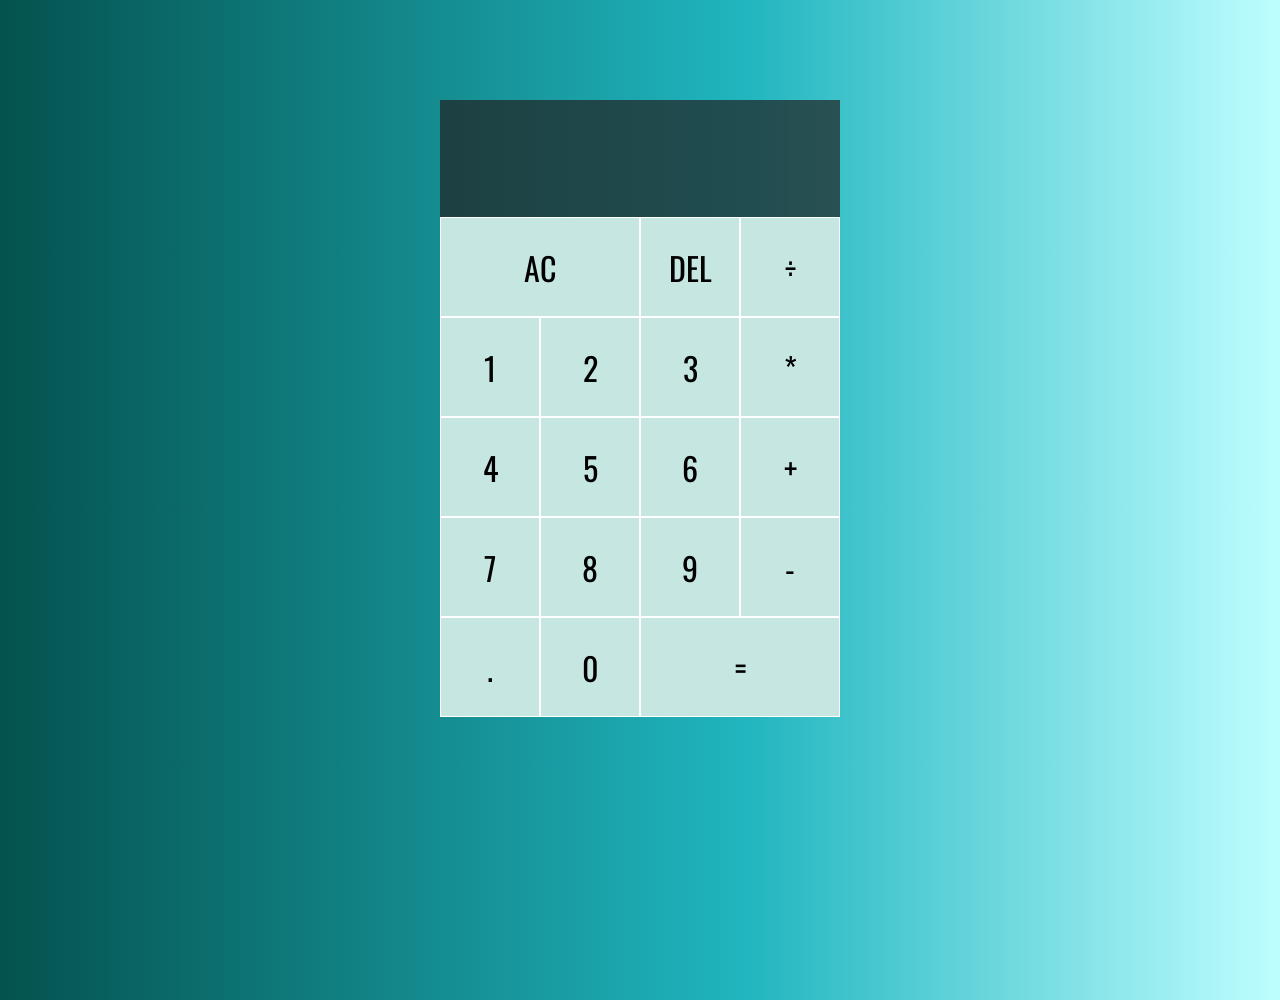
<file: index.html>
<!DOCTYPE html>
<html lang="en">
<head>
    <meta charset="UTF-8">
    <meta http-equiv="X-UA-Compatible" content="IE=edge">
    <meta name="viewport" content="width=device-width, initial-scale=1.0">
    <link rel="stylesheet" href="style.css">
    <title>Calculator</title>
    
</head>
<body>
 
<div class="wrapper">
    <div class="operands">
        <div data-previous-operand class="previous-operand"></div>        
        <div data-current-operand class="current-operand"></div>
    </div>    


    <div class="buttons">     
   
    
        <button data-clear class="span-two">AC</button>
        <button data-delete>DEL</button>
        <button data-operation>÷</button>
        <button data-number>1</button>
        <button data-number>2</button>
        <button data-number>3</button>
        <button data-operation>*</button>
        <button data-number>4</button>
        <button data-number>5</button>
        <button data-number>6</button>
        <button data-operation>+</button>
        <button data-number>7</button>
        <button data-number>8</button>
        <button data-number>9</button>
        <button data-operation>-</button>
        <button data-number>.</button>
        <button data-number>0</button>
        <button data-equals class="span-two" >=</button>
        
    
    </div>   


</div>    




<script src="script.js"></script>
</body>
</html>
</file>
<file: style.css>
@import url('https://fonts.googleapis.com/css2?family=Oswald:wght@200;400&display=swap');
* {
    


   
        box-sizing: border-box;
        margin: 0;
        padding: 0;
        font-family: 'Oswald', sans-serif;

    
}   

body {
    background: rgb(4,82,78);
    background: linear-gradient(90deg, rgba(4,82,78,1) 0%, rgba(32,181,191,1) 58%, rgba(191,254,255,1) 100%);
    background-size: cover;
    background-repeat: no-repeat;
    color:white

}

.wrapper {
    display: flex;
    flex-direction: column;
    align-items: center;
    margin-top: 100px;
    height: 100vh;
    
}

.operands {
    display: flex;
    flex-direction: column;
    
    font-size: 1.5rem;
    background-color: rgb(34, 34, 34,0.7);
    width: 400px;
    text-align: end;
    height: fit-content;
    min-height: 117px;
    padding: 7px;
    word-wrap: break-word;
    
}

.current-operand{
    font-size: 3rem;
    
    
}
.previous-operand {
    height: 16px;
    margin-bottom: 15px;
    
}
.buttons {
    display: flex;
    width: 400px;
    flex-wrap: wrap;
    
}


button {
    width: 100px;
    height: 100px;
    font-size: 2rem;
    background-color: #c5e6e1;
    border: 1px solid rgb(255, 255, 255);
    transition: .5s;
    color: black;
    
}

button:hover {
    background-color: rgb(27, 26, 26);
    color:white;
    border: 1px solid rgb(27, 26, 26);
    transition: .5s;
    cursor:pointer;
}
.span-two {
    width: 200px;
    
}

.previous-operand {
    color:rgb(202, 202, 202);

}



@media screen 
  and (min-device-width: 200px) 
  and (max-device-width: 400px) {
    

    .operands {
        width:280px;
    }

    button {
        width: 70px;
        height: 70px;
    }

    .buttons {
        
        width: 280px;
        
        
    }
    .span-two {
        width: 140px;
        
    }
  }
</file>
